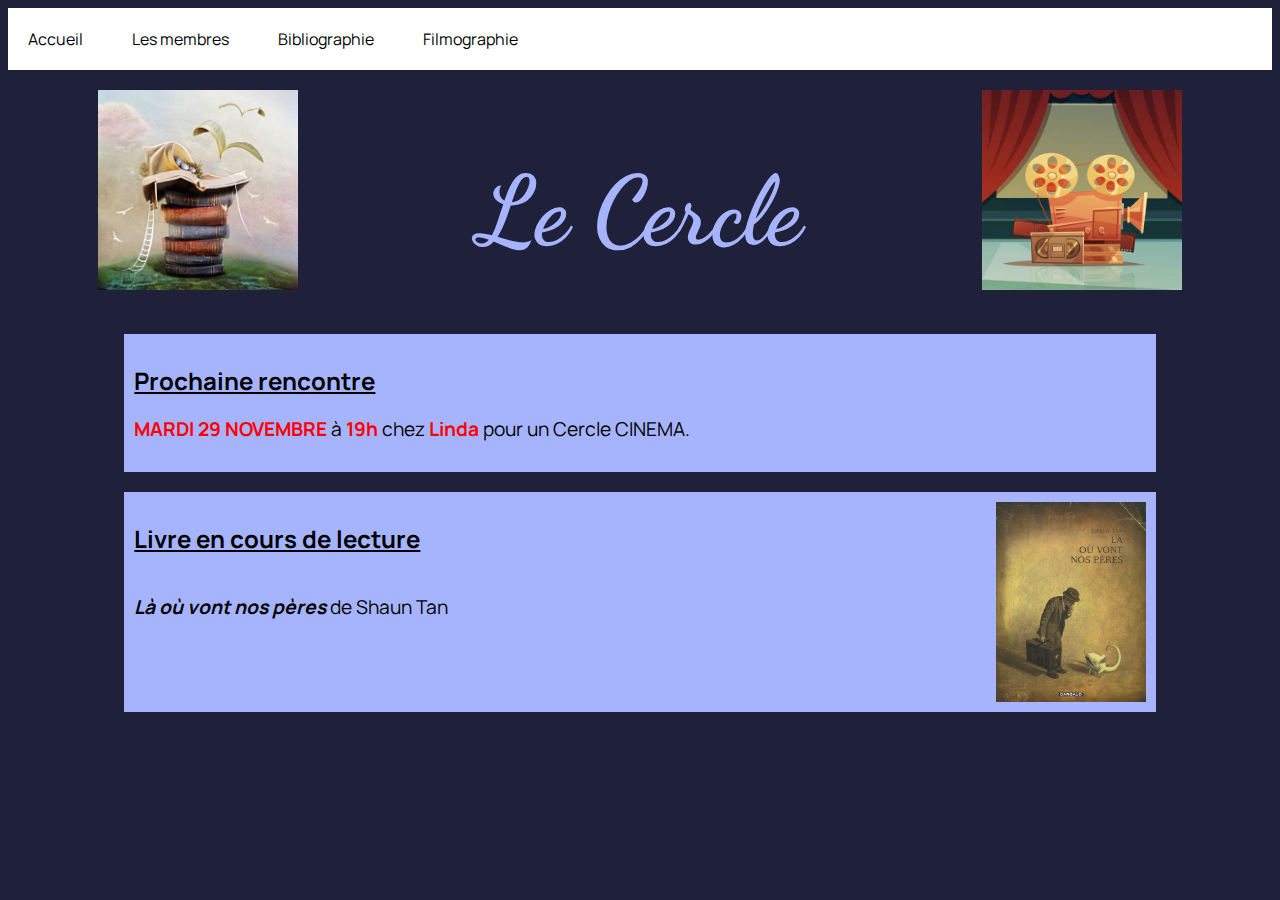
<file: index.html>
<!DOCTYPE html>
<html lang="fr">

<head>
    <meta charset="utf-8" >
    <title>Accueil - Cercle</title>
    <link href="style/cercle-style.css" rel="stylesheet" > 
    <link rel="preconnect" href="https://fonts.googleapis.com">
    <link rel="preconnect" href="https://fonts.gstatic.com" crossorigin>
    <link href="https://fonts.googleapis.com/css2?family=Manrope&family=Montserrat&display=swap" rel="stylesheet">
    <link href="https://fonts.googleapis.com/css2?family=Cedarville+Cursive&family=Manrope&family=Montserrat&display=swap" rel="stylesheet">
    <link href="https://fonts.googleapis.com/css2?family=Cedarville+Cursive&family=Dancing+Script&family=Manrope&family=Montserrat&display=swap" rel="stylesheet">
    <meta name="viewport" content="width=device-width, initial-scale=1.0">


</head>

<body>
    <header>
        <nav>
                <a href="index.html">Accueil</a>
                <a href="cercle-membres.html">Les membres</a>
                <a href="cercle-bibliographie.html">Bibliographie</a>
                <a href="cercle-filmographie.html">Filmographie</a>
        </nav>
    </header>
    <main>
        <section class="accueil-introduction">
            <div class="titre-photo">
                <img src="images/livres-accueil.png" alt="photo de livres">
                <h1>Le Cercle</h1>
                <img src="images/cinema.jpg" alt="photo de livres">
            </div>
                <div class="rencontre">
                    <h2>Prochaine rencontre</h2>
                    <p>
                        <em>MARDI 29 NOVEMBRE</em> à <em>19h</em> chez <em>Linda</em> pour un Cercle CINEMA.     
                    </p> 
                </div>
                <div class="livre-en-cours">
                    
                        <div class="titre-livre">
                            <h2> Livre en cours de lecture</h2>
            
                            <p>
                            <em>Là où vont nos pères</em> de Shaun Tan
                            </p>
                        </div>
        
                        <img src="images/nos-peres.jpg" alt="livre en cours">
                    
            
                </div>
    </main>
    <footer>
        
    </footer>
</body>

</html>
</file>
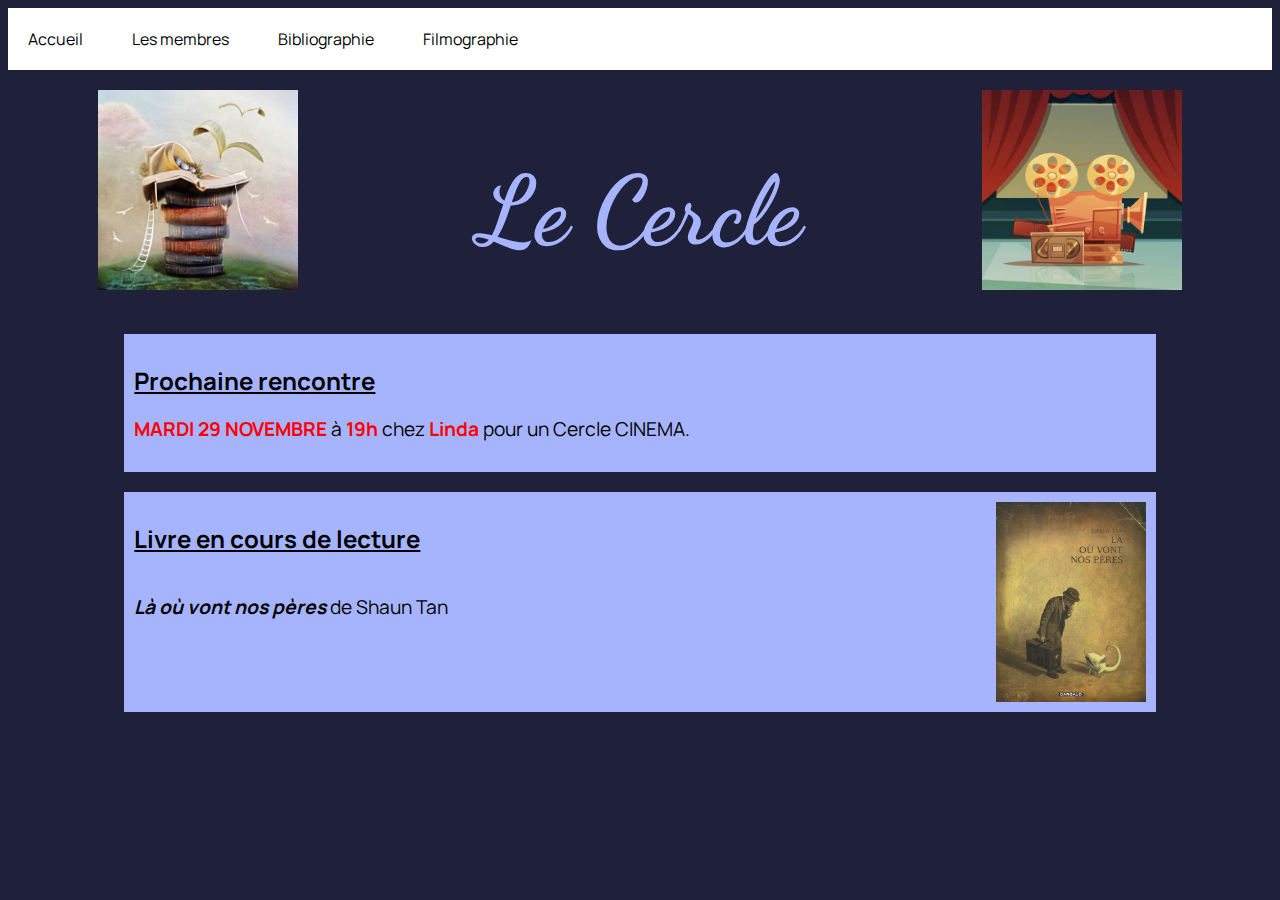
<file: cercle-accueil.html>
<!DOCTYPE html>
<html lang="fr">

<head>
    <meta charset="utf-8" >
    <title>Accueil - Cercle</title>
    <link href="style/cercle-style.css" rel="stylesheet" > 
    <link rel="preconnect" href="https://fonts.googleapis.com">
    <link rel="preconnect" href="https://fonts.gstatic.com" crossorigin>
    <link href="https://fonts.googleapis.com/css2?family=Manrope&family=Montserrat&display=swap" rel="stylesheet">
    <link href="https://fonts.googleapis.com/css2?family=Cedarville+Cursive&family=Manrope&family=Montserrat&display=swap" rel="stylesheet">
    <link href="https://fonts.googleapis.com/css2?family=Cedarville+Cursive&family=Dancing+Script&family=Manrope&family=Montserrat&display=swap" rel="stylesheet">
    <meta name="viewport" content="width=device-width, initial-scale=1.0">


</head>

<body>
    <header>
        <nav>
                <a href="cercle-accueil.html">Accueil</a>
                <a href="cercle-membres.html">Les membres</a>
                <a href="cercle-bibliographie.html">Bibliographie</a>
                <a href="cercle-filmographie.html">Filmographie</a>
        </nav>
    </header>
    <main>
        <section class="accueil-introduction">
            <div class="titre-photo">
                <img src="images/livres-accueil.png" alt="photo de livres">
                <h1>Le Cercle</h1>
                <img src="images/cinema.jpg" alt="photo de livres">
            </div>
                <div class="rencontre">
                    <h2>Prochaine rencontre</h2>
                    <p>
                        <em>MARDI 29 NOVEMBRE</em> à <em>19h</em> chez <em>Linda</em> pour un Cercle CINEMA.     
                    </p> 
                </div>
                <div class="livre-en-cours">
                    
                        <div class="titre-livre">
                            <h2> Livre en cours de lecture</h2>
            
                            <p>
                            <em>Là où vont nos pères</em> de Shaun Tan
                            </p>
                        </div>
        
                        <img src="images/nos-peres.jpg" alt="livre en cours">
                    
            
                </div>
    </main>
    <footer>
        
    </footer>
</body>

</html>
</file>
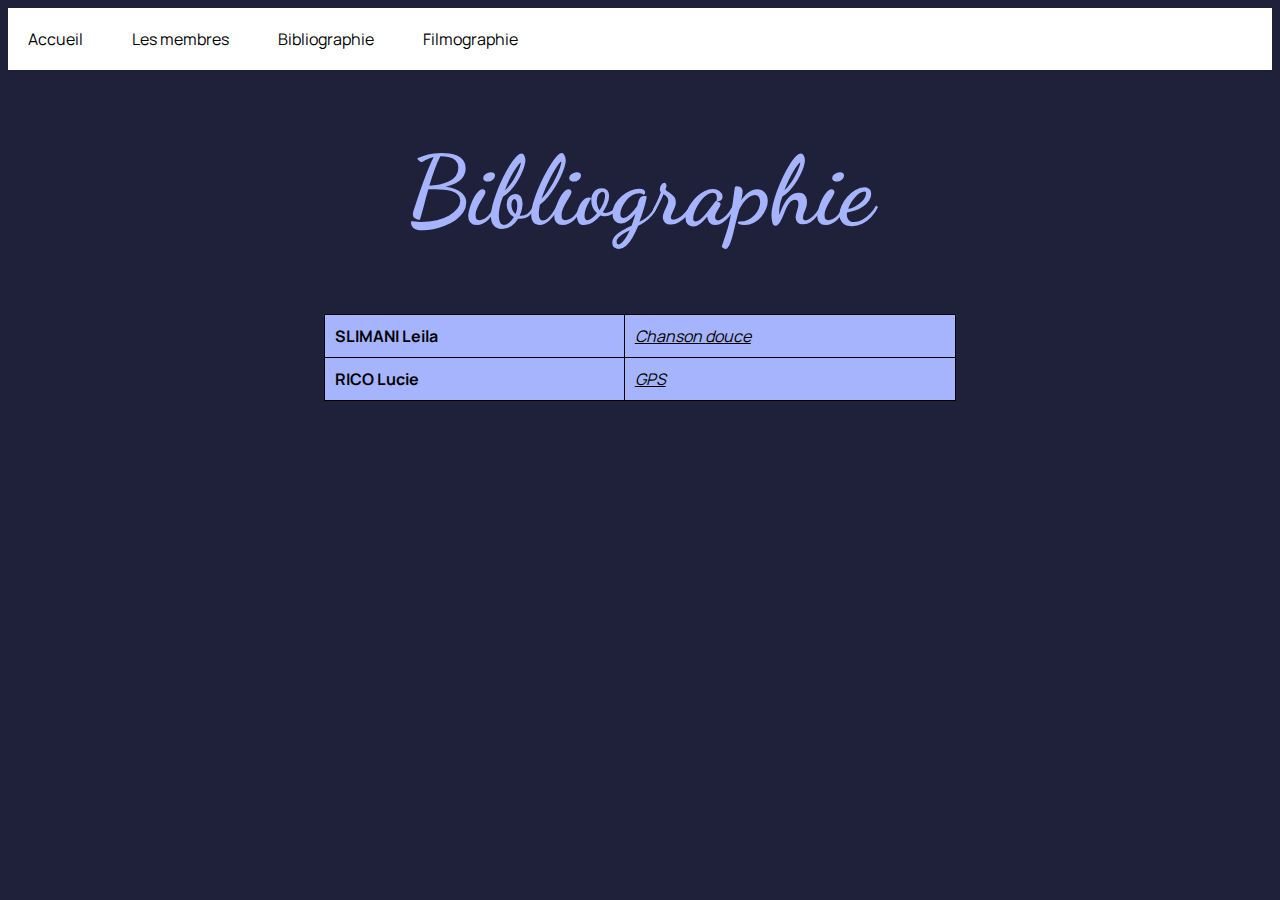
<file: cercle-bibliographie.html>
<!DOCTYPE html>
<html lang="fr">

<head>
    <meta charset="utf-8" >
    <title>Accueil - Cercle</title>
    <link href="style/cercle-style.css" rel="stylesheet" > 
    <link href="style/cercle-style-bibliographie.css" rel="stylesheet" > 
    <link rel="preconnect" href="https://fonts.googleapis.com">
    <link rel="preconnect" href="https://fonts.gstatic.com" crossorigin>
    <link href="https://fonts.googleapis.com/css2?family=Manrope&family=Montserrat&display=swap" rel="stylesheet">
    <link href="https://fonts.googleapis.com/css2?family=Cedarville+Cursive&family=Manrope&family=Montserrat&display=swap" rel="stylesheet">
    <link href="https://fonts.googleapis.com/css2?family=Cedarville+Cursive&family=Dancing+Script&family=Manrope&family=Montserrat&display=swap" rel="stylesheet">
    <meta name="viewport" content="width=device-width, initial-scale=1.0">


</head>

<body>
    <header>
        <nav>
                <a href="index.html">Accueil</a>
                <a href="cercle-membres.html">Les membres</a>
                <a href="cercle-bibliographie.html">Bibliographie</a>
                <a href="cercle-filmographie.html">Filmographie</a>
        </nav>
    </header>
    <main>
        <h1>Bibliographie</h1>

        <table>
            <tr>
                <td> <strong>SLIMANI Leila </strong></td>
                <td> <a href="livres/chanson-douce.html"><em>Chanson douce</em></a></td>
            </tr>
            <tr>
                <td><strong>RICO Lucie</strong></td>
                <td><em> GPS </em></td>
            <tr/>
        </table>
    </main>
    <footer>
        
    </footer>
</body>

</html>
</file>
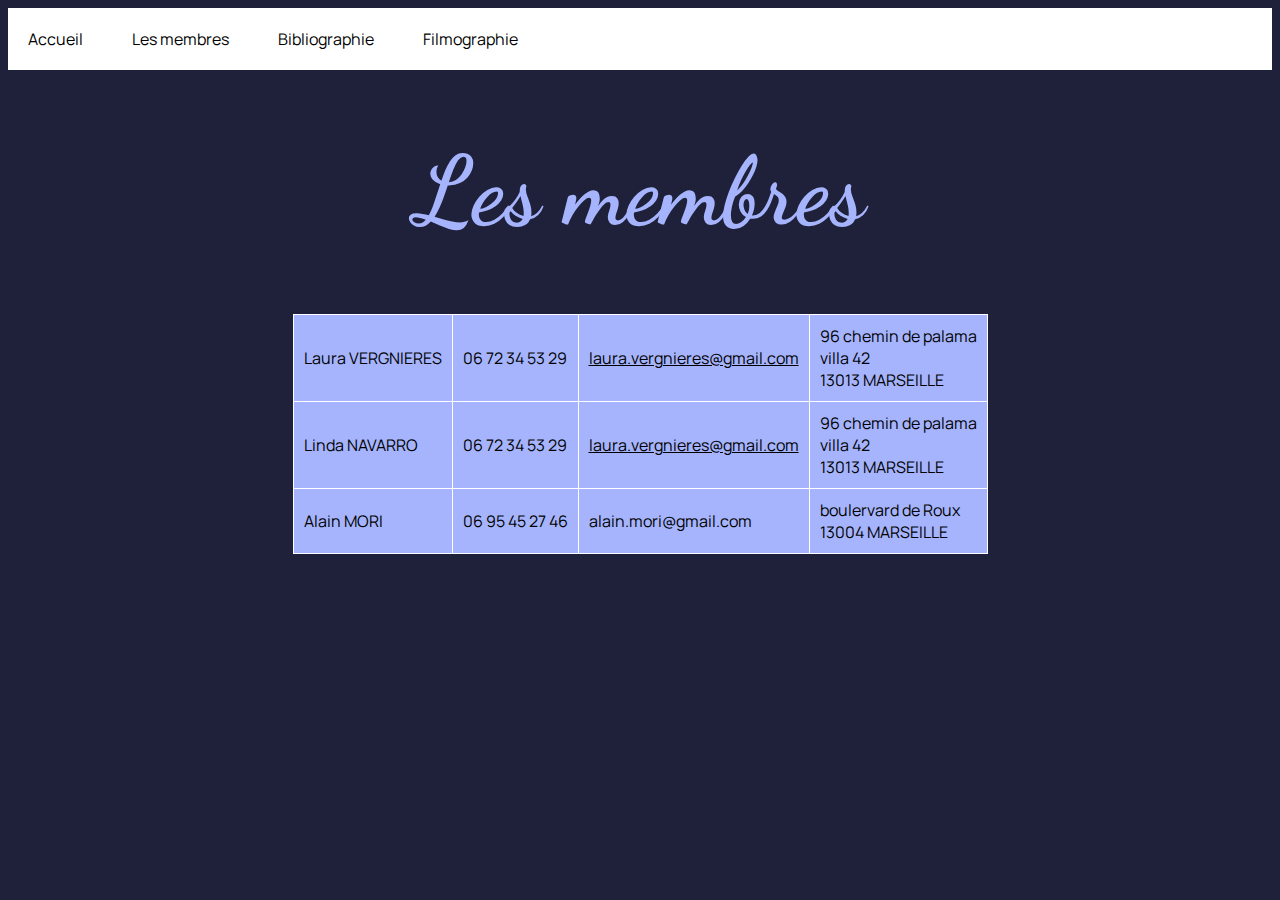
<file: cercle-membres.html>
<!DOCTYPE html>
<html lang="fr">

<head>
    <meta charset="utf-8" >
    <title>Accueil - Cercle</title>
    <link href="style/cercle-style.css" rel="stylesheet" > 
    <link href="style/cercle-style-membres.css" rel="stylesheet" > 
    <link rel="preconnect" href="https://fonts.googleapis.com">
    <link rel="preconnect" href="https://fonts.gstatic.com" crossorigin>
    <link href="https://fonts.googleapis.com/css2?family=Manrope&family=Montserrat&display=swap" rel="stylesheet">
    <link href="https://fonts.googleapis.com/css2?family=Cedarville+Cursive&family=Manrope&family=Montserrat&display=swap" rel="stylesheet">
    <link href="https://fonts.googleapis.com/css2?family=Cedarville+Cursive&family=Dancing+Script&family=Manrope&family=Montserrat&display=swap" rel="stylesheet">
    <meta name="viewport" content="width=device-width, initial-scale=1.0">


</head>

<body>
    <header>
        <nav>
                <a href="index.html">Accueil</a>
                <a href="cercle-membres.html">Les membres</a>
                <a href="cercle-bibliographie.html">Bibliographie</a>
                <a href="cercle-filmographie.html">Filmographie</a>
        </nav>
    </header>
    <main>

        <h1> Les membres</h1>


        <table>
            <tr>
                <td>Laura VERGNIERES</td>
                <td>06 72 34 53 29</td>
                <td><a href="mailto: laura.vergnieres@gmail.com" >laura.vergnieres@gmail.com</a></td>
                <td>96 chemin de palama<br>
                    villa 42<br>
                    13013 MARSEILLE
                </td>
            </tr>
            
            <tr>
                <td>Linda NAVARRO</td>
                <td>06 72 34 53 29</td>
                <td><a href="mailto: laura.vergnieres@gmail.com" >laura.vergnieres@gmail.com</a></td>
                <td>96 chemin de palama<br>
                    villa 42<br>
                    13013 MARSEILLE
                </td>
            </tr>
            <tr>
                <td>Alain MORI</td>
                <td>06 95 45 27 46</td>
                <td>alain.mori@gmail.com</td>
                <td> boulervard de Roux<br>
                    13004 MARSEILLE
                </td>
            </tr>
        </table>



    </main>
    <footer>
        
    </footer>
</body>

</html>
</file>
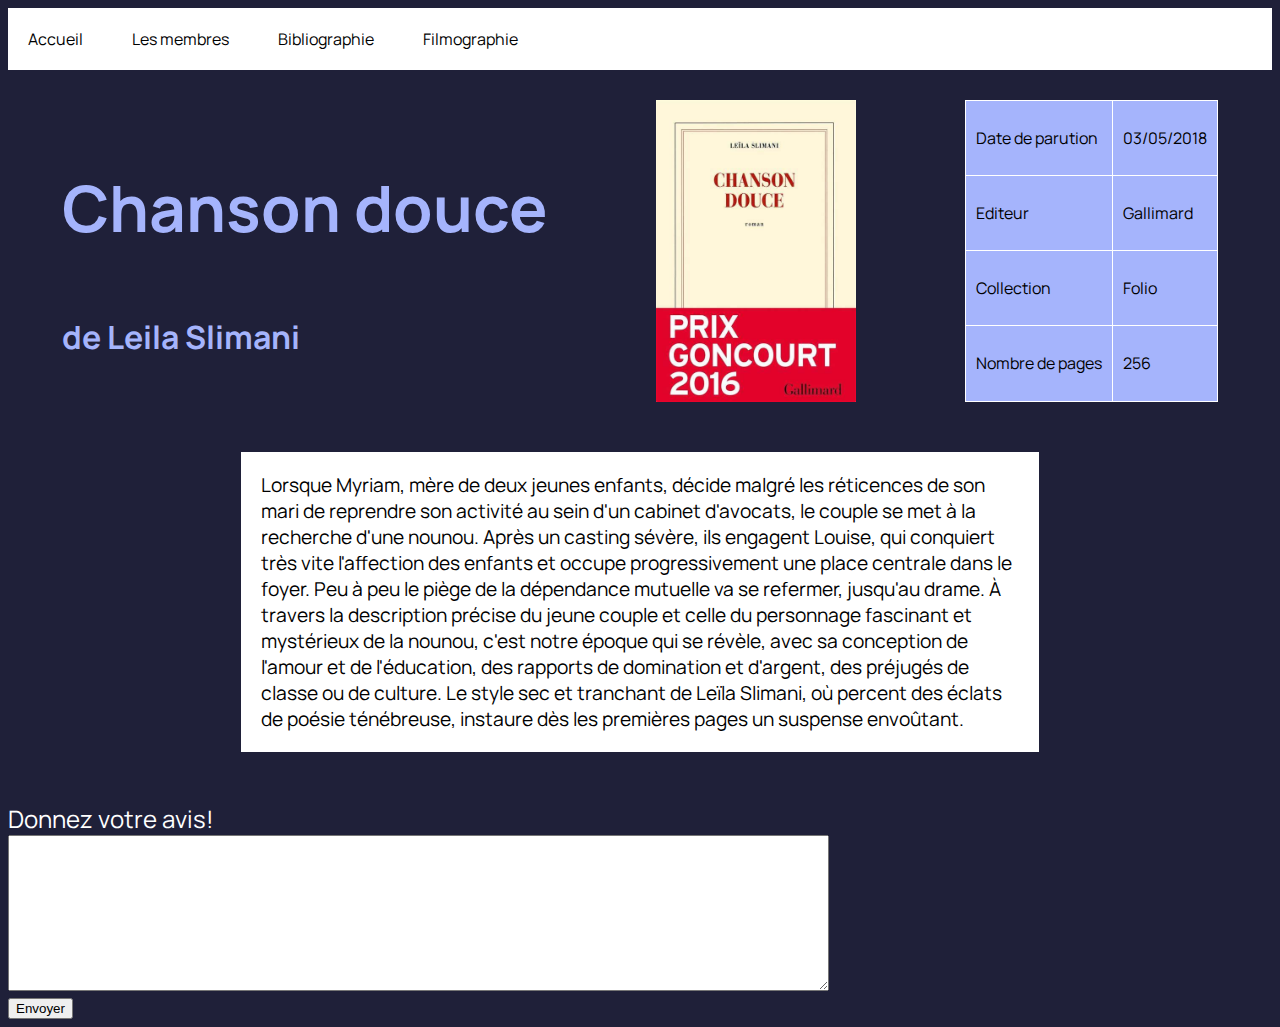
<file: livres/chanson-douce.html>
<!DOCTYPE html>
<html lang="fr">

<head>
    <meta charset="utf-8" >
    <title>Accueil - Cercle</title>
    <link rel="preconnect" href="https://fonts.googleapis.com">
    <link href="../style/cercle-style.css" rel="stylesheet" > 
    <link href="../style/chanson-douce.css" rel="stylesheet" > 
    <link rel="preconnect" href="https://fonts.gstatic.com" crossorigin>
    <link href="https://fonts.googleapis.com/css2?family=Manrope&family=Montserrat&display=swap" rel="stylesheet">
    <link href="https://fonts.googleapis.com/css2?family=Cedarville+Cursive&family=Manrope&family=Montserrat&display=swap" rel="stylesheet">
    <link href="https://fonts.googleapis.com/css2?family=Cedarville+Cursive&family=Dancing+Script&family=Manrope&family=Montserrat&display=swap" rel="stylesheet">
    <meta name="viewport" content="width=device-width, initial-scale=1.0">


</head>

<body>
    <header>
        <nav>
                <a href="../index.html">Accueil</a>
                <a href="../cercle-membres.html">Les membres</a>
                <a href="../cercle-bibliographie.html">Bibliographie</a>
                <a href="../cercle-filmographie.html">Filmographie</a>
        </nav>
    </header>
    <main>
        <div class="section-livre">
            <div class="titre-auteur">
                <h3> Chanson douce </h3>
                <h4> de Leila Slimani </h4>
            </div>
            <img src="../images/chanson-douce.jpg" alt="couverture chanson douce">
        
        

        <table>
            <tr>
                <td>Date de parution</td>
                <td>03/05/2018</td>
            </tr>
            <tr>
                <td>Editeur</td>
                <td>Gallimard</td>
            </tr>
            <tr>
                <td>Collection</td>
                <td>Folio</td>
            </tr>
            <tr>
                <td>Nombre de pages</td>
                <td>256</td>
            </tr>
        </table>
        </div>

        <p> Lorsque Myriam, mère de deux jeunes enfants, décide malgré les réticences de son mari de reprendre son activité au sein d'un cabinet d'avocats, le couple se met à la recherche d'une nounou. Après un casting sévère, ils engagent Louise, qui conquiert très vite l'affection des enfants et occupe progressivement une place centrale dans le foyer. Peu à peu le piège de la dépendance mutuelle va se refermer, jusqu'au drame.
        À travers la description précise du jeune couple et celle du personnage fascinant et mystérieux de la nounou, c'est notre époque qui se révèle, avec sa conception de l'amour et de l'éducation, des rapports de domination et d'argent, des préjugés de classe ou de culture.
        Le style sec et tranchant de Leïla Slimani, où percent des éclats de poésie ténébreuse, instaure dès les premières pages un suspense envoûtant.
        </p>
    
        <form method="get" action="">
             <label for="critique">Donnez votre avis! </label><br>
            <textarea name="critique" id="critique" cols="100" rows="10"></textarea><br>
        

        <input type="submit" value="Envoyer">
        </form>

    </main>

    




    <footer>
        
    </footer>
</body>

</html>
</file>
<file: style/cercle-style.css>
{
  margin: 0;
}

body {
  font-family: 'Manrope', sans-serif;
  font-size: 1em;
  background-color: #1f2039;
}


nav {
  display: flex;
  flex-direction: row;
  justify-content: space-between;
  width: 40%;


}


a {
  color: black;
  text-decoration: none;
}

.rencontre em {
  color: red;
  font-style: normal;
  font-weight: bold;
}

h1 {
  font-size: 6em;
  color: #a5b4fc;
  font-family:'Dancing script', sans-serif;
  
}

h2 {
  color: black;
  font-size: 1.5em;
  text-decoration: underline;
  

}



p {
  font-size: 1.2em;
}


.rencontre, .livre-en-cours {
  
  width: 80%;
  padding: 10px;
  margin: auto;
  margin-bottom: 20px;
  background-color: #a5b4fc;
  
}

.titre-photo {
  width: 100%;
  display: flex;
  flew-direction: row;
  justify-content:space-around;
  margin-top: 20px;
  

}


header {
 
  background-color:white;
  padding: 20px; 
}

.titre-photo img {
  max-height: 200px;

}

.livre-en-cours em {
  font-style: italic;
  font-weight: bold;
}


.livre-en-cours {
  display: flex;
  flex-direction: row;
  justify-content: space-between;

}

.titre-livre {
  display: flex;
  flex-direction: column;
  
}

.livre-en-cours img {
  max-height: 200px;
}
</file>
<file: style/cercle-style-bibliographie.css>
h1 {
	text-align: center;
}


td {
	border: solid 1px;
	padding: 10px;

}

em {
	text-decoration: underline ;
}



table {
	border-collapse: collapse;
	color: black;
	background-color: #a5b4fc;
	margin: auto;
	width: 50%;
</file>
<file: style/cercle-style-membres.css>
table {

color: black;
border-collapse: collapse;
margin: auto;
background-color: #a5b4fc;
}


td {
	border: 1px solid white;
	padding: 10px;
}


h1 {
	text-align: center;
}


table a {
	text-decoration: underline;
}
</file>
<file: style/chanson-douce.css>
h3 {


	font-size: 4em;
	color: #a5b4fc;
	
}


h4 {
	font-size: 2em;
	color: #a5b4fc;
	
}

img {
	max-width: 200px;
}


.section-livre {
	display: flex;
	flex-direction: row;
	justify-content: space-around;
	margin-top: 30px;
}


td
{
	border: 1px solid white;
	padding: 10px;

}

table {
border-collapse: collapse;
background-color:#a5b4fc ;


}

p {
	background-color: white;
	width: 60%;
	padding: 20px;
	margin: auto;
	margin-top: 50px;
	margin-bottom: 50px;

}

label {
	font-size: 1.5em;
	color: white;
}
</file>
